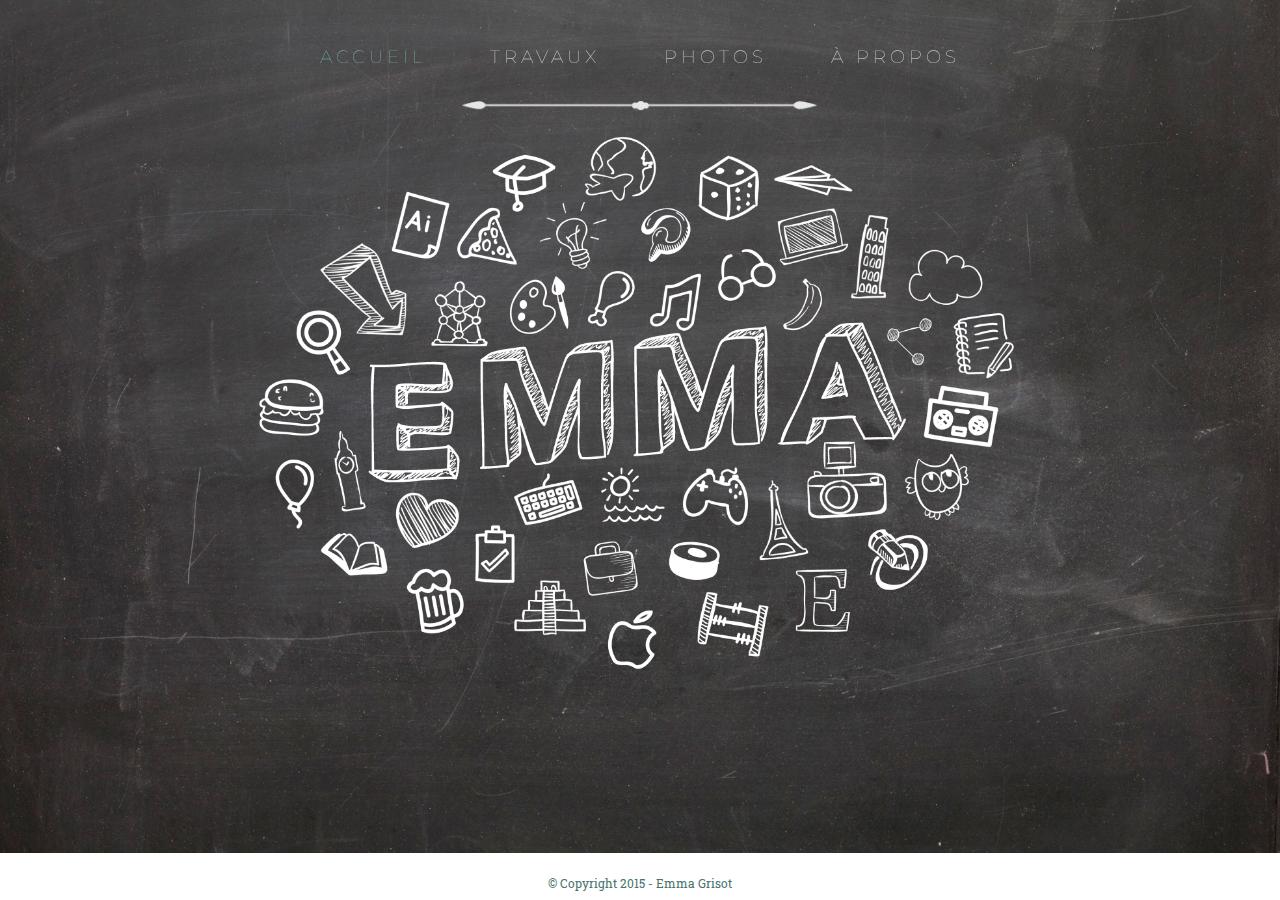
<file: index.html>
﻿<html>
	<head>
		<title>Emma Grisot</title>
		<link rel="icon" href="img/logo.png" />
		<link rel="stylesheet" type="text/css" href="style/css/style.css">
		<link href='http://fonts.googleapis.com/css?family=Montserrat:400,700' rel='stylesheet' type='text/css'>
		<link href='http://fonts.googleapis.com/css?family=Roboto+Slab:100' rel='stylesheet' type='text/css'>

		<script src="js/jquery.js" type="text/javascript"></script>
		<script type="text/javascript" src="js/localscroll/jquery.localscroll.js"></script>
		<script type="text/javascript" src="js/localscroll/jquery.scrollTo.js"></script>
    	<script type="text/javascript" src="js/lancement.js"></script>
		<script>
	  	(function(i,s,o,g,r,a,m){i['GoogleAnalyticsObject']=r;i[r]=i[r]||function(){
	  (i[r].q=i[r].q||[]).push(arguments)},i[r].l=1*new Date();a=s.createElement(o),
	  m=s.getElementsByTagName(o)[0];a.async=1;a.src=g;m.parentNode.insertBefore(a,m)
	  })(window,document,'script','//www.google-analytics.com/analytics.js','ga');
	  ga('create', 'UA-57585110-1', 'auto');
	  ga('send', 'pageview');
		</script>
	</head>
	<body>
		<nav>
			<ul>
				<li class="select">ACCUEIL</li>
				<li><a href="work.html">TRAVAUX</a></li>
				<li><a href="photo.html">PHOTOS</a></li>
				<li><a href="about.html">À PROPOS</a></li>
			</ul>
			<img src="img/nav.png">
		</nav>
		<img class="home" src="img/home.png">
		<footer>
			<p>© Copyright 2015 - Emma Grisot</p>
		</footer>
	</body>
</html>
</file>
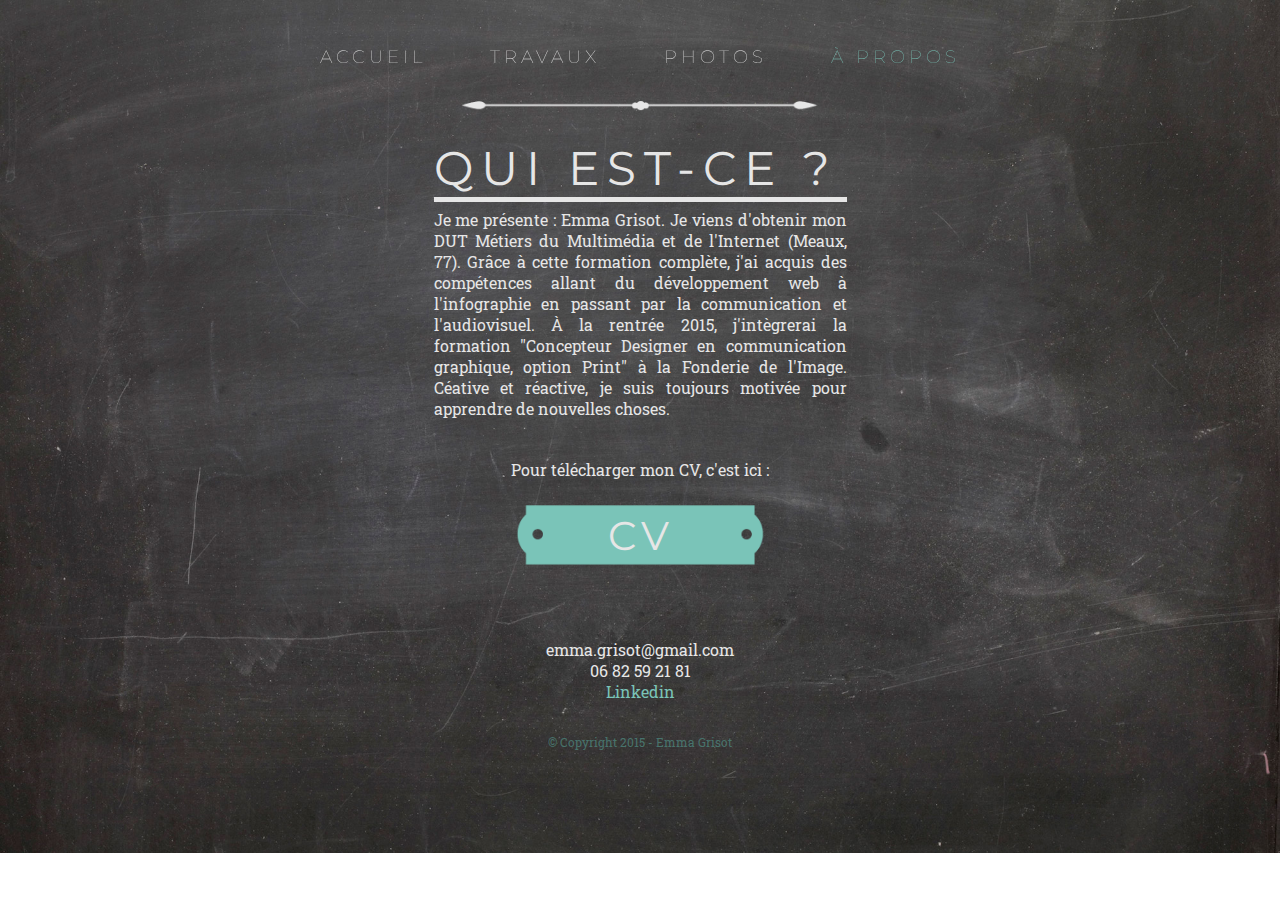
<file: about.html>
﻿<html>
	<head>
		<title>À propos</title>
		<link rel="icon" href="img/logo.png" />
		<link rel="stylesheet" type="text/css" href="style/css/about.css">
		<link href='http://fonts.googleapis.com/css?family=Montserrat:400,700' rel='stylesheet' type='text/css'>
		<link href='http://fonts.googleapis.com/css?family=Roboto+Slab:100' rel='stylesheet' type='text/css'>

		<script src="js/jquery.js" type="text/javascript"></script>
		<script type="text/javascript" src="js/localscroll/jquery.localscroll.js"></script>
		<script type="text/javascript" src="js/localscroll/jquery.scrollTo.js"></script>
    	<script type="text/javascript" src="js/lancement.js"></script>
		<script>
	  	(function(i,s,o,g,r,a,m){i['GoogleAnalyticsObject']=r;i[r]=i[r]||function(){
	  (i[r].q=i[r].q||[]).push(arguments)},i[r].l=1*new Date();a=s.createElement(o),
	  m=s.getElementsByTagName(o)[0];a.async=1;a.src=g;m.parentNode.insertBefore(a,m)
	  })(window,document,'script','//www.google-analytics.com/analytics.js','ga');
	  ga('create', 'UA-57585110-1', 'auto');
	  ga('send', 'pageview');
		</script>
	</head>
	<body>
		<nav>
			<ul>
				<li><a href="index.html">ACCUEIL</a></li>
				<li><a href="work.html">TRAVAUX</a></li>
				<li><a href="photo.html">PHOTOS</a></li>
				<li class="select">À PROPOS</li>
			</ul>
			<img src="img/nav.png">
		</nav>

		<div id="content">
			<h1>QUI EST-CE ?</h1>
			<p>Je me présente : Emma Grisot. Je viens d'obtenir mon DUT Métiers du Multimédia et de l'Internet (Meaux, 77). Grâce à cette formation complète, j'ai acquis des compétences allant du développement web à l'infographie en passant par la communication et l'audiovisuel. À la rentrée 2015, j'intègrerai la formation "Concepteur Designer en communication graphique, option Print" à la Fonderie de l'Image. Céative et réactive, je suis toujours motivée pour apprendre de nouvelles choses. </p>

		
			<div class="cv">
				<p>Pour télécharger mon CV, c'est ici :</p>
				<img src="img/cv.png">

				<a href="img/CV-Emma_Grisot.pdf" target="blank">CV</a>


				<p>emma.grisot@gmail.com<br>06 82 59 21 81<br><a href="https://fr.linkedin.com/in/emmagrisot">Linkedin</a></p>
			</div>
		</div>

		<footer>
			<p>© Copyright 2015 - Emma Grisot</p>
		</footer>
	</body>
</html>
</file>
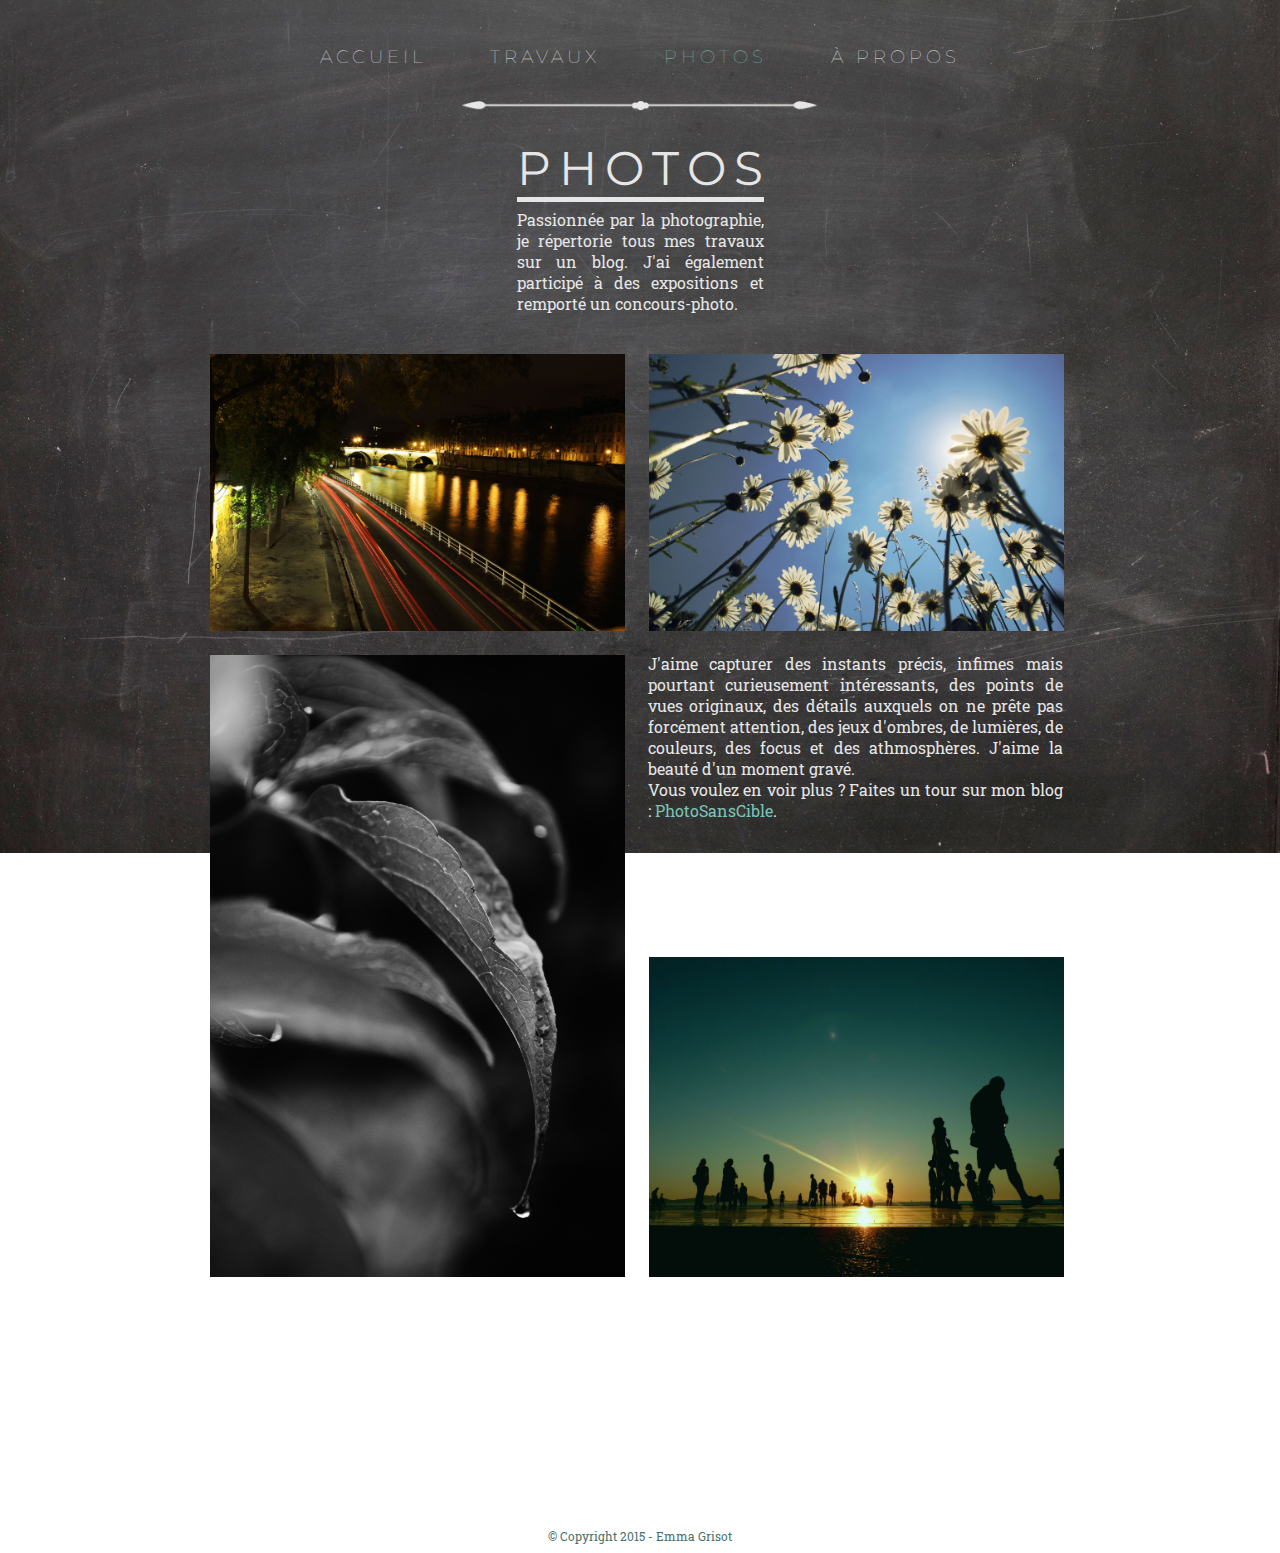
<file: photo.html>
﻿<html>
	<head>
		<title>Photos</title>
		<link rel="icon" href="img/logo.png" />
		<link rel="stylesheet" type="text/css" href="style/css/photo.css">
		<link href='http://fonts.googleapis.com/css?family=Montserrat:400,700' rel='stylesheet' type='text/css'>
		<link href='http://fonts.googleapis.com/css?family=Roboto+Slab:100' rel='stylesheet' type='text/css'>

		<script src="js/jquery.js" type="text/javascript"></script>
		<script type="text/javascript" src="js/localscroll/jquery.localscroll.js"></script>
		<script type="text/javascript" src="js/localscroll/jquery.scrollTo.js"></script>
    	<script type="text/javascript" src="js/lancement.js"></script>
		<script>
	  	(function(i,s,o,g,r,a,m){i['GoogleAnalyticsObject']=r;i[r]=i[r]||function(){
	  (i[r].q=i[r].q||[]).push(arguments)},i[r].l=1*new Date();a=s.createElement(o),
	  m=s.getElementsByTagName(o)[0];a.async=1;a.src=g;m.parentNode.insertBefore(a,m)
	  })(window,document,'script','//www.google-analytics.com/analytics.js','ga');
	  ga('create', 'UA-57585110-1', 'auto');
	  ga('send', 'pageview');
		</script>
	</head>
	<body>
		<nav>
			<ul>
				<li><a href="index.html">ACCUEIL</a></li>
				<li><a href="work.html">TRAVAUX</a></li>
				<li class="select">PHOTOS</li>
				<li><a href="about.html">À PROPOS</a></li>
			</ul>
			<img src="img/nav.png">
		</nav>

		<div id="content">
			<h1>PHOTOS</h1>
			<p>Passionnée par la photographie, je répertorie tous mes travaux sur un blog. J'ai également participé à des expositions et remporté un concours-photo. </p>

			<div id="photos">
				<img src="img/psc1.jpg">
				<img class="hid" src="img/psc2.jpg">
				<img class="hid" src="img/psc3.jpg">
				<img class="hid" src="img/psc4.jpg">
				<p>J'aime capturer des instants précis, infimes mais pourtant curieusement intéressants, des points de vues originaux, des détails auxquels on ne prête pas forcément attention, des jeux d'ombres, de lumières, de couleurs, des focus et des athmosphères. J'aime la beauté d'un moment gravé.<br>
					Vous voulez en voir plus ? Faites un tour sur mon blog : <a href="http://photosanscible.wordpress.com" target="blank">PhotoSansCible</a>.
			</div>
		</div>
		<footer>
			<p>© Copyright 2015 - Emma Grisot</p>
		</footer>
	</body>
</html>
</file>
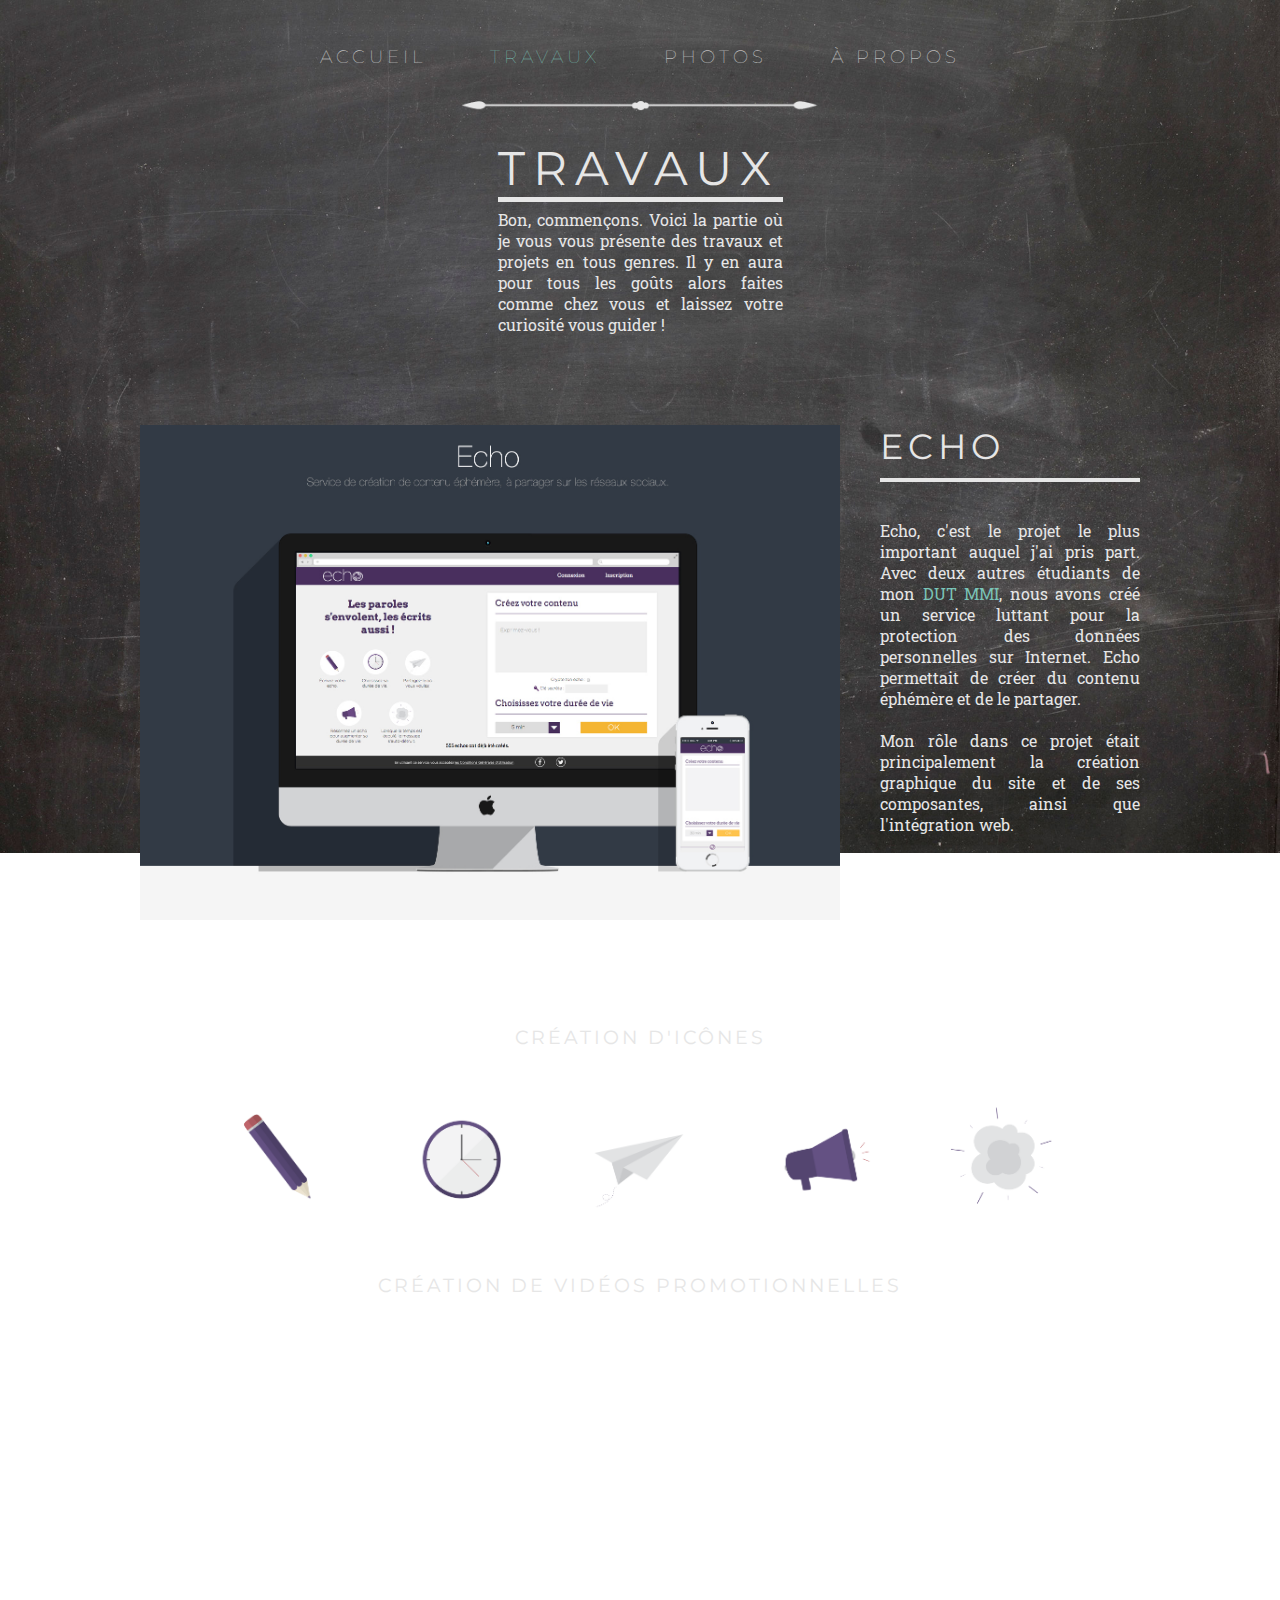
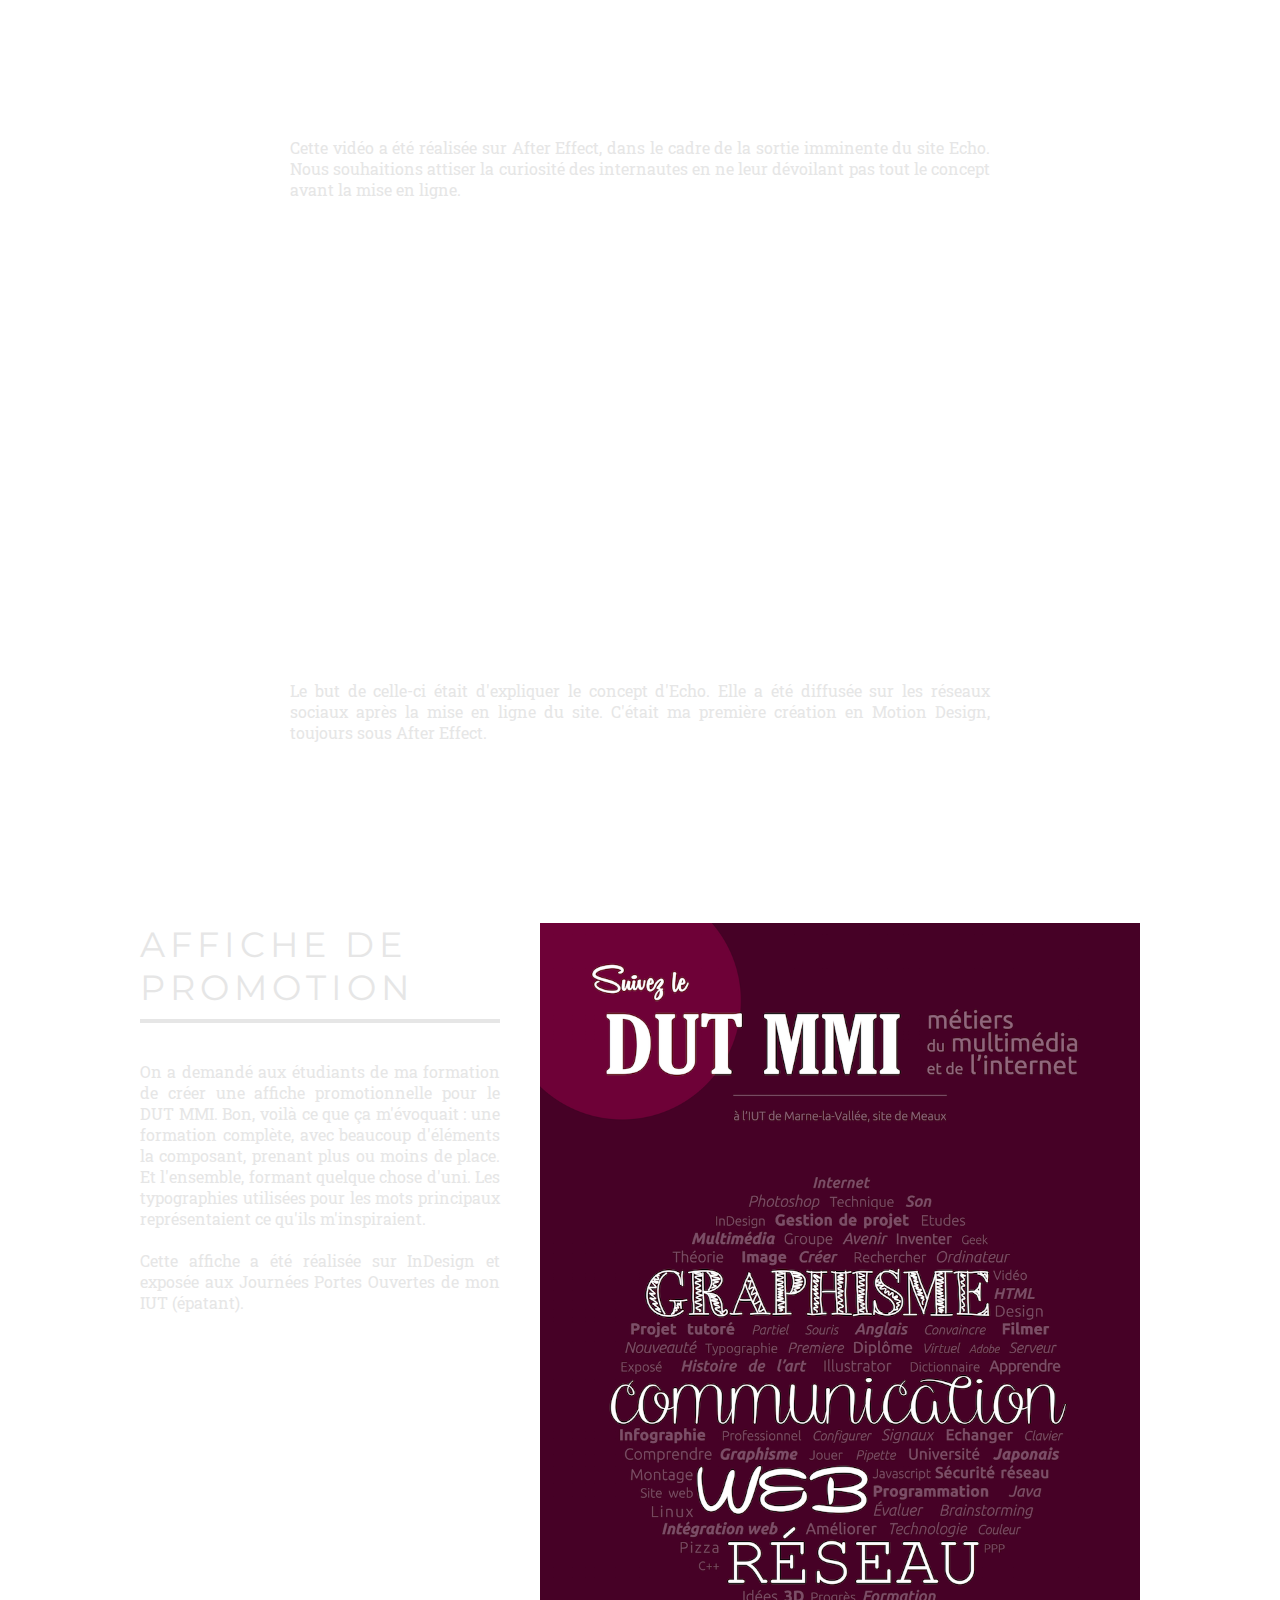
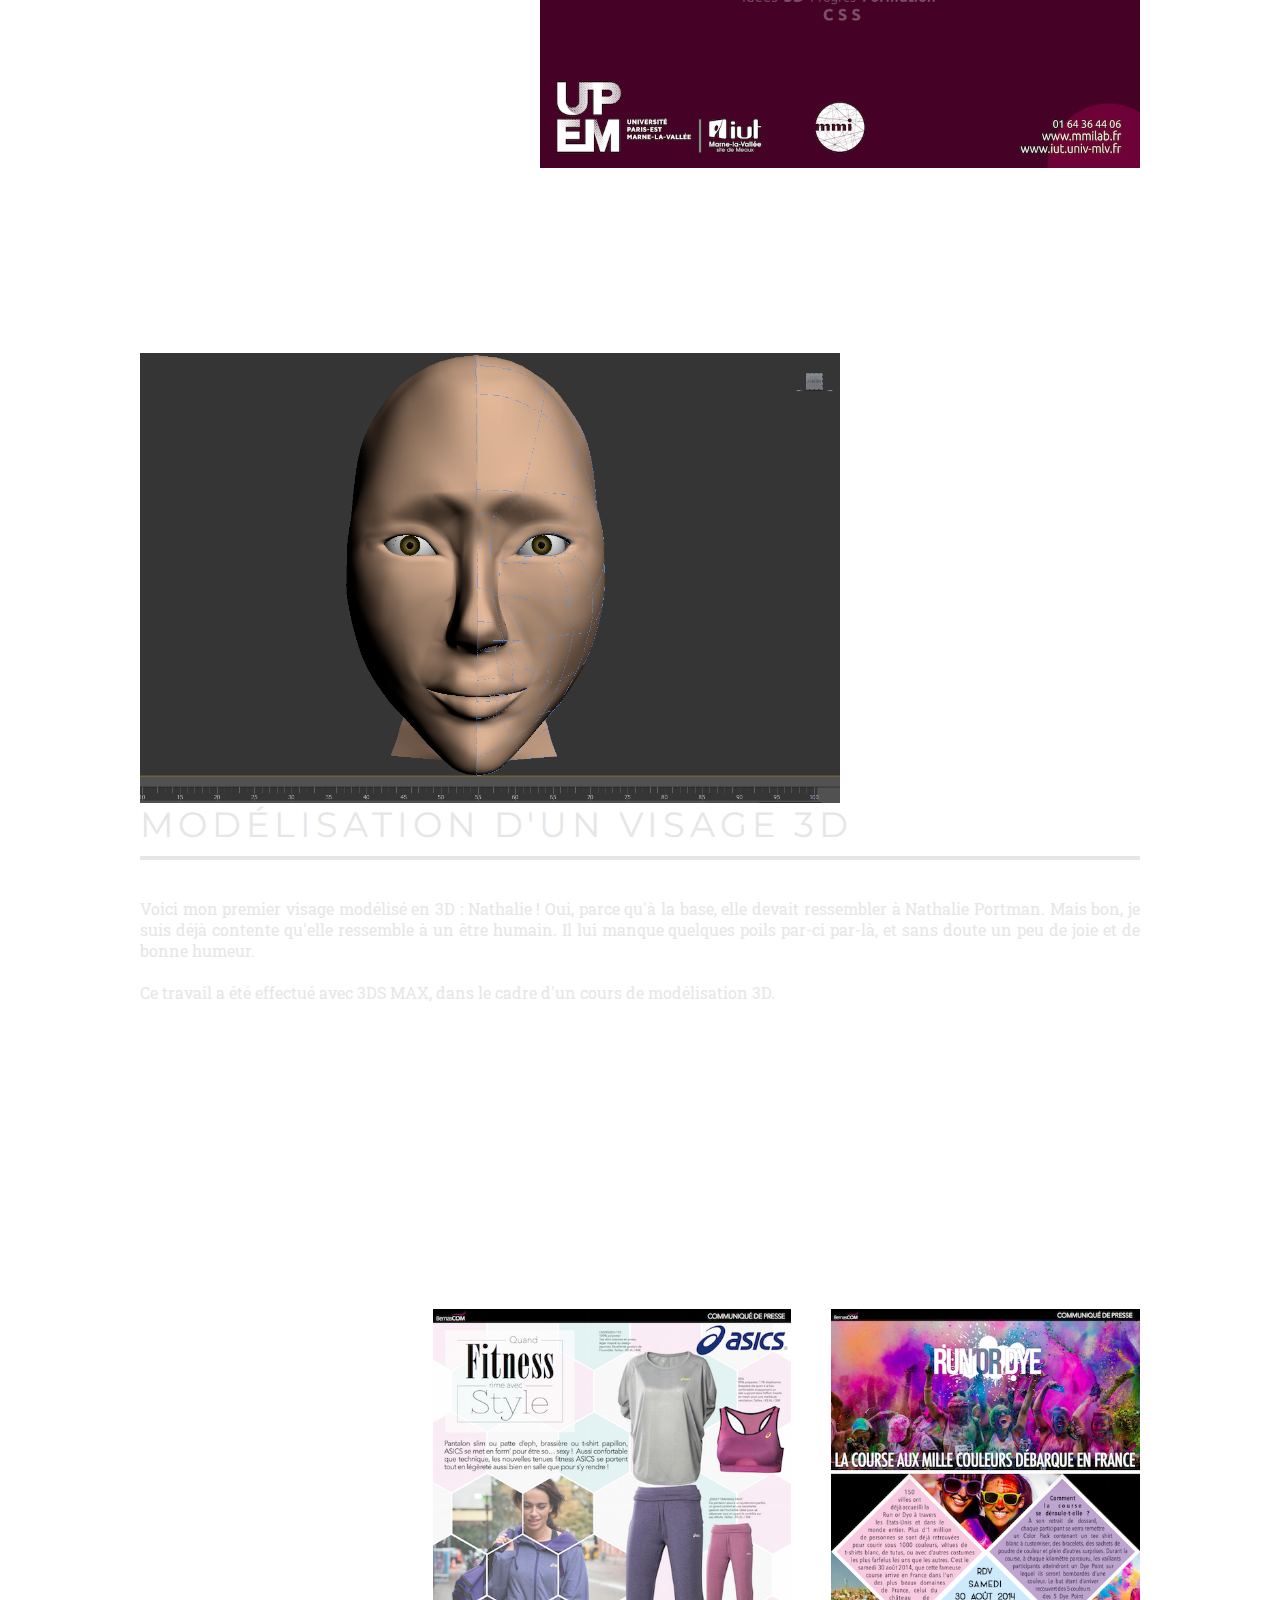
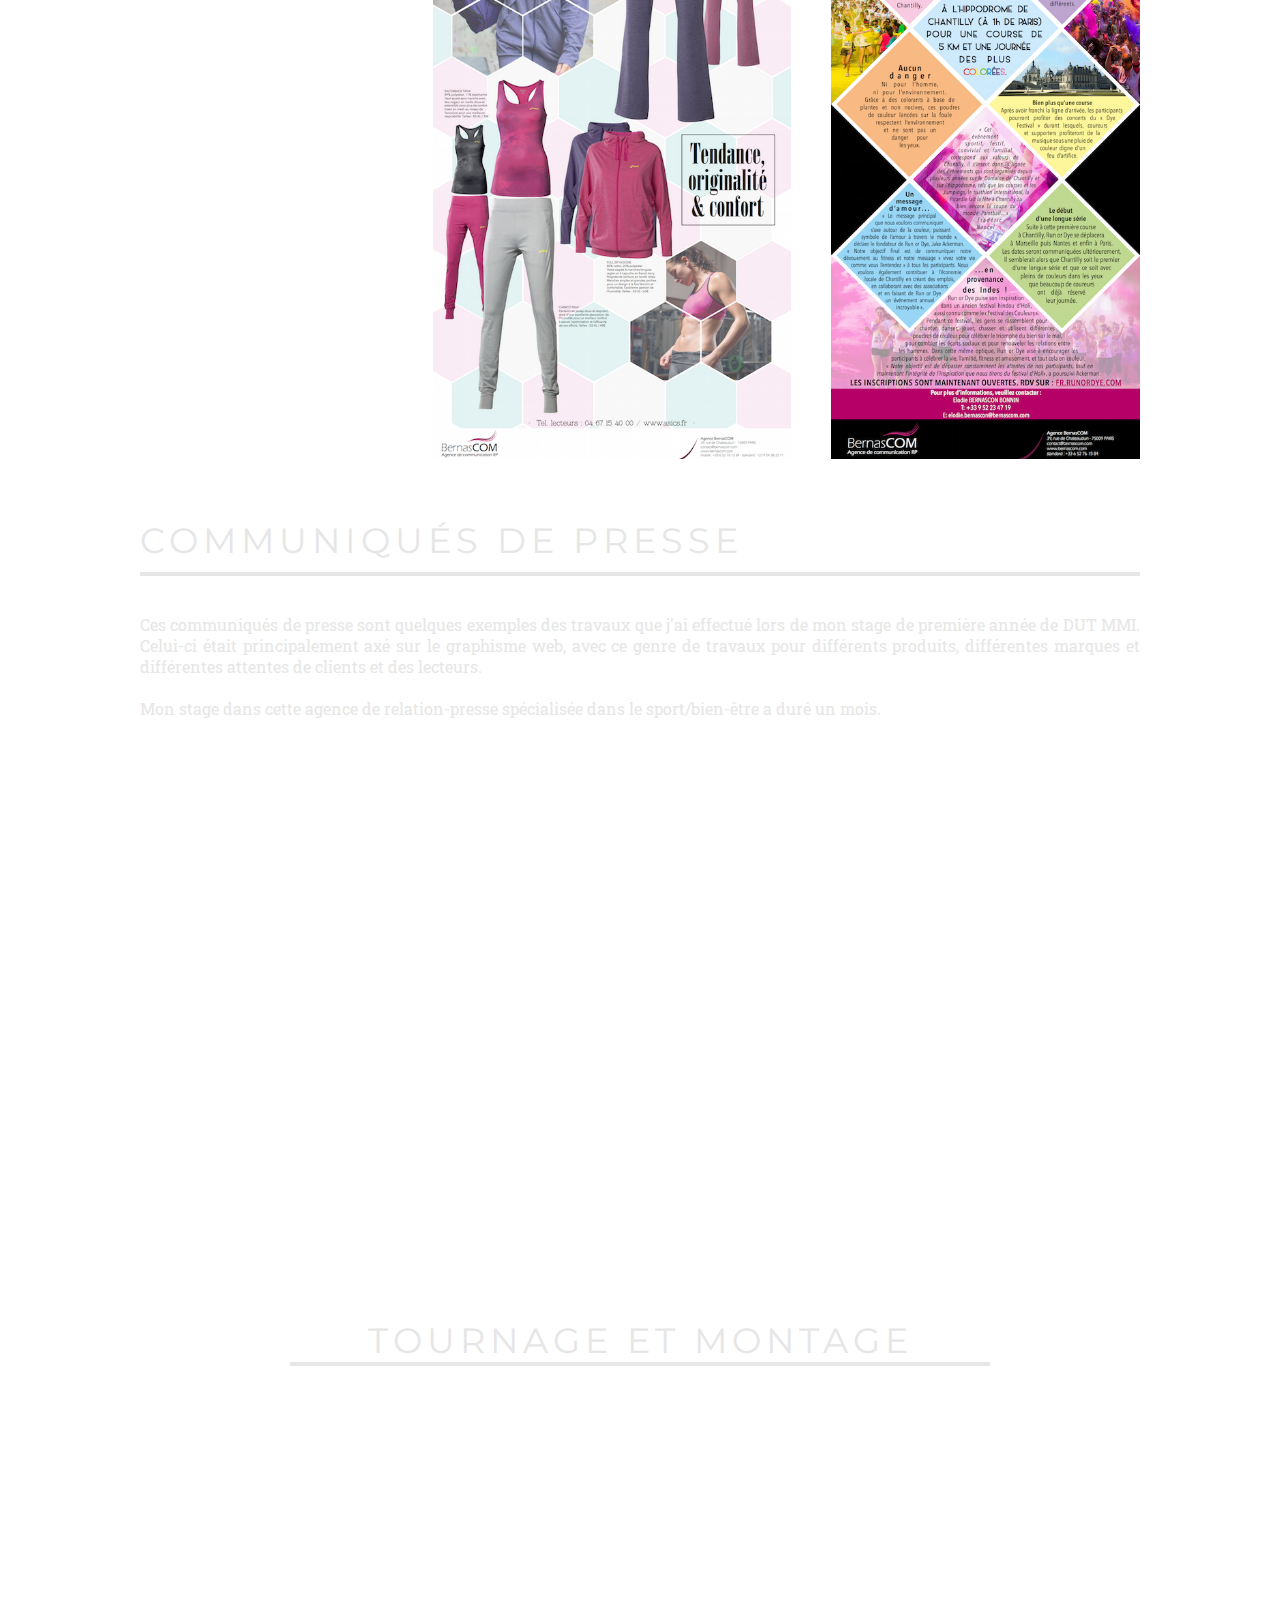
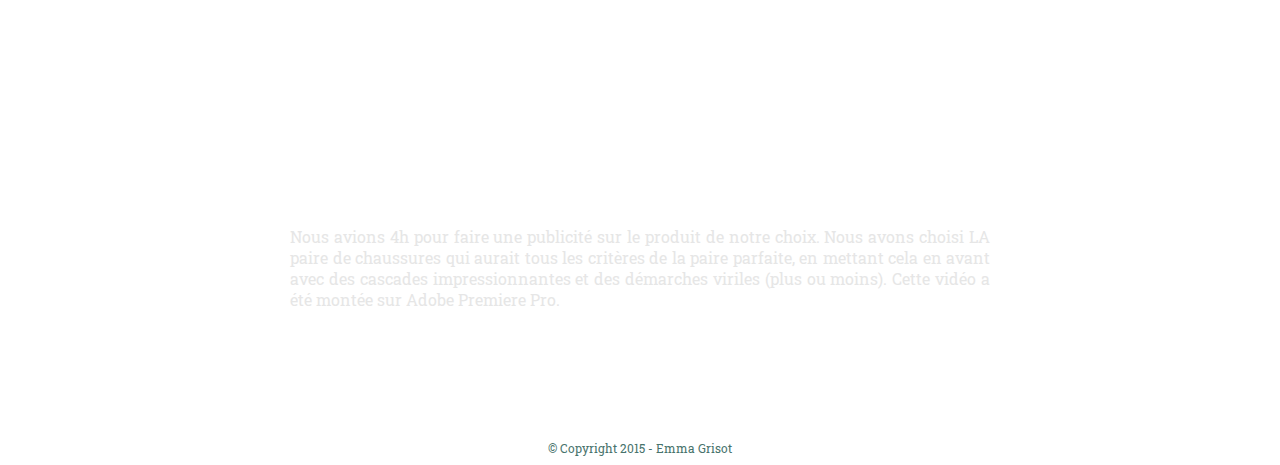
<file: work.html>
﻿<html>
	<head>
		<title>Travaux</title>
		<link rel="icon" href="img/logo.png" />
		<link rel="stylesheet" type="text/css" href="style/css/work.css">
		<link href='http://fonts.googleapis.com/css?family=Montserrat:400,700' rel='stylesheet' type='text/css'>
		<link href='http://fonts.googleapis.com/css?family=Roboto+Slab:100' rel='stylesheet' type='text/css'>

		<script src="js/jquery.js" type="text/javascript"></script>
		<script type="text/javascript" src="js/localscroll/jquery.localscroll.js"></script>
		<script type="text/javascript" src="js/localscroll/jquery.scrollTo.js"></script>
    	<script type="text/javascript" src="js/lancement.js"></script>
		<script>
	  	(function(i,s,o,g,r,a,m){i['GoogleAnalyticsObject']=r;i[r]=i[r]||function(){
	  (i[r].q=i[r].q||[]).push(arguments)},i[r].l=1*new Date();a=s.createElement(o),
	  m=s.getElementsByTagName(o)[0];a.async=1;a.src=g;m.parentNode.insertBefore(a,m)
	  })(window,document,'script','//www.google-analytics.com/analytics.js','ga');
	  ga('create', 'UA-57585110-1', 'auto');
	  ga('send', 'pageview');
		</script>
	</head>
	<body>
		<nav>
			<ul>
				<li><a href="index.html">ACCUEIL</a></li>
				<li class="select">TRAVAUX</li>
				<li><a href="photo.html">PHOTOS</a></li>
				<li><a href="about.html">À PROPOS</a></li>
			</ul>
			<img src="img/nav.png">
		</nav>
		<div id="content">
			<h1>TRAVAUX</h1>
			<p>Bon, commençons. Voici la partie où je vous vous présente des travaux et projets en tous genres. Il y en aura pour tous les goûts alors faites comme chez vous et laissez votre curiosité vous guider !</p>
		</div>

		<article>
			<img src="img/echo-mockup.jpg">
			<h2>ECHO</h2><hr>
			<p>Echo, c'est le projet le plus important auquel j'ai pris part. Avec deux autres étudiants de mon <a href="about.html">DUT MMI</a>, nous avons créé un service luttant pour la protection des données personnelles sur Internet. Echo permettait de créer du contenu éphémère et de le partager. <br><br>Mon rôle dans ce projet était principalement la création graphique du site et de ses composantes, ainsi que l'intégration web. 
			
			
			<h3>CRÉATION D'ICÔNES</h3>
			<div class="icones">
				<img src="img/ecrire.png"><img src="img/ephemere.png"><img src="img/envoyer.png"><img src="img/resonner.png"><img src="img/autodetruit.png">
			</div>

			<h3>CRÉATION DE VIDÉOS PROMOTIONNELLES</h3>
			<iframe src="https://player.vimeo.com/video/124325579" width="700" height="400" frameborder="0" webkitallowfullscreen mozallowfullscreen allowfullscreen></iframe><p class="video">Cette vidéo a été réalisée sur After Effect, dans le cadre de la sortie imminente du site Echo. Nous souhaitions attiser la curiosité des internautes en ne leur dévoilant pas tout le concept avant la mise en ligne.</p>

			<iframe src="https://player.vimeo.com/video/124325580" width="700" height="400" frameborder="0" webkitallowfullscreen mozallowfullscreen allowfullscreen></iframe><p class="video">Le but de celle-ci était d'expliquer le concept d'Echo. Elle a été diffusée sur les réseaux sociaux après la mise en ligne du site. C'était ma première création en Motion Design, toujours sous After Effect.</p>
		</article>
		<article> 
			<img src="img/affiche-mmi.png">
			<h2>AFFICHE DE PROMOTION</h2><hr>
			<p>On a demandé aux étudiants de ma formation de créer une affiche promotionnelle pour le DUT MMI. Bon, voilà ce que ça m'évoquait : une formation complète, avec beaucoup d'éléments la composant, prenant plus ou moins de place. Et l'ensemble, formant quelque chose d'uni. Les typographies utilisées pour les mots principaux représentaient ce qu'ils m'inspiraient. <br><br>Cette affiche a été réalisée sur InDesign et exposée aux Journées Portes Ouvertes de mon IUT (épatant).</p>

		</article>

		<article> 
			<img src="img/visage3d.png">
			<h2>MODÉLISATION D'UN VISAGE 3D</h2><hr>
			<p>Voici mon premier visage modélisé en 3D : Nathalie ! Oui, parce qu'à la base, elle devait ressembler à Nathalie Portman. Mais bon, je suis déjà contente qu'elle ressemble à un être humain. Il lui manque quelques poils par-ci par-là, et sans doute un peu de joie et de bonne humeur.<br><br>Ce travail a été effectué avec 3DS MAX, dans le cadre d'un cours de modélisation 3D.</p>

		</article>

			<article> 
			<img src="img/CP-RunorDye.png">
			<img src="img/CP_Asics.png">
			<h2>COMMUNIQUÉS DE PRESSE</h2><hr>
			<p>Ces communiqués de presse sont quelques exemples des travaux que j'ai effectué lors de mon stage de première année de DUT MMI. Celui-ci était principalement axé sur le graphisme web, avec ce genre de travaux pour différents produits, différentes marques et différentes attentes de clients et des lecteurs. <br><br>Mon stage dans cette agence de relation-presse spécialisée dans le sport/bien-être a duré un mois.</p>

		</article>

		<article> 
			<h2>TOURNAGE ET MONTAGE</h2><hr>
			<iframe src="https://player.vimeo.com/video/98268715" width="700" height="400" frameborder="0" webkitallowfullscreen mozallowfullscreen allowfullscreen></iframe> 
			<p>Nous avions 4h pour faire une publicité sur le produit de notre choix. Nous avons choisi LA paire de chaussures qui aurait tous les critères de la paire parfaite, en mettant cela en avant avec des cascades impressionnantes et des démarches viriles (plus ou moins). Cette vidéo a été montée sur Adobe Premiere Pro.</p>

		</article>




		</div>
		<footer>
			<p>© Copyright 2015 - Emma Grisot</p>
		</footer>
	</body>
</html>
</file>
<file: style/css/style.css>
body {
  background: black;
  margin: 0;
  background: url(../../img/back.jpg) no-repeat fixed;
  background-size: 100%; }
  body nav {
    font-family: "Montserrat", sans-serif;
    padding-top: 30px;
    margin: 0 auto;
    width: 100%;
    background: url(../../img/back.jpg) no-repeat fixed;
    height: 76px;
    position: fixed;
    background-size: 100%;
    text-align: center; }
    body nav ul {
      padding-left: 0;
      display: inline-block; }
      body nav ul li {
        text-decoration: none;
        display: inline-block;
        padding: 0 30px;
        list-style-type: none; }
        body nav ul li a {
          text-decoration: none;
          color: #E6E6E6;
          font-size: 18px;
          font-weight: lighter;
          letter-spacing: 4px;
          transition: 0.3s all ease; }
        body nav ul li a:hover {
          transition: 0.3s all ease;
          color: #7AC4B8; }
      body nav ul .select {
        color: #7AC4B8;
        height: 30px;
        font-size: 18px;
        font-weight: lighter;
        letter-spacing: 4px; }
    body nav img {
      width: 400px;
      margin: 0 auto;
      display: block; }
  body .home {
    padding-top: 120px;
    width: 800px;
    margin: 0 auto;
    display: block; }
  body footer {
    bottom: 0;
    position: absolute;
    color: #48736C;
    font-family: "Roboto Slab", serif;
    font-size: 12px;
    width: 100%;
    text-align: center; }
    body footer p {
      margin-bottom: 9px; }

/*# sourceMappingURL=style.css.map */
</file>
<file: style/css/about.css>
body {
  background: black;
  margin: 0;
  background: url(../../img/back.jpg) no-repeat fixed;
  background-size: 100%; }
  body nav {
    font-family: "Montserrat", sans-serif;
    padding-top: 30px;
    margin: 0 auto;
    width: 100%;
    background: url(../../img/back.jpg) no-repeat fixed;
    height: 76px;
    position: fixed;
    background-size: 100%;
    text-align: center; }
    body nav ul {
      padding-left: 0;
      display: inline-block; }
      body nav ul li {
        text-decoration: none;
        display: inline-block;
        padding: 0 30px;
        list-style-type: none; }
        body nav ul li a {
          text-decoration: none;
          color: #E6E6E6;
          font-size: 18px;
          font-weight: lighter;
          letter-spacing: 4px;
          transition: 0.3s all ease; }
        body nav ul li a:hover {
          transition: 0.3s all ease;
          color: #7AC4B8; }
      body nav ul .select {
        color: #7AC4B8;
        height: 30px;
        font-size: 18px;
        font-weight: lighter;
        letter-spacing: 4px; }
    body nav img {
      width: 400px;
      margin: 0 auto;
      display: block; }
  body #content {
    padding: 20px;
    padding-top: 140px; }
    body #content h1, body #content p {
      color: #E6E6E6;
      text-align: justify;
      width: 413px;
      margin: 0 auto; }
    body #content h1 {
      font-family: "Montserrat", sans-serif;
      font-weight: normal;
      letter-spacing: 8px;
      font-size: 47px;
      border-bottom: 5px solid #E6E6E6; }
    body #content p {
      font-family: "Roboto Slab", serif;
      font-size: 16px;
      margin-top: 7px; }
    body #content .cv {
      padding-top: 40px;
      width: 413px;
      margin: 0 auto; }
      body #content .cv p {
        color: #E6E6E6;
        text-align: center;
        width: 413px;
        margin: 0 auto; }
        body #content .cv p a {
          font-family: "Roboto Slab", serif;
          position: inherit;
          font-size: 16px;
          letter-spacing: 0;
          color: #7AC4B8; }
      body #content .cv img {
        width: 250px;
        margin: 20px auto;
        display: block; }
      body #content .cv a {
        font-family: "Montserrat", sans-serif;
        color: #E6E6E6;
        letter-spacing: 5px;
        font-size: 40px;
        position: relative;
        top: -79px;
        text-decoration: none;
        padding: 5px 75px;
        left: 99px; }
  body footer {
    color: #48736C;
    font-family: "Roboto Slab", serif;
    font-size: 12px;
    width: 100%;
    text-align: center; }
    body footer p {
      margin-bottom: 9px; }

/*# sourceMappingURL=about.css.map */
</file>
<file: style/css/photo.css>
body {
  background: black;
  margin: 0;
  background: url(../../img/back.jpg) no-repeat fixed;
  background-size: 100%; }
  body nav {
    font-family: "Montserrat", sans-serif;
    padding-top: 30px;
    margin: 0 auto;
    width: 100%;
    background: url(../../img/back.jpg) no-repeat fixed;
    height: 76px;
    position: fixed;
    z-index: 1;
    background-size: 100%;
    text-align: center; }
    body nav ul {
      padding-left: 0;
      display: inline-block; }
      body nav ul li {
        text-decoration: none;
        display: inline-block;
        padding: 0 30px;
        list-style-type: none; }
        body nav ul li a {
          text-decoration: none;
          color: #E6E6E6;
          font-size: 18px;
          font-weight: lighter;
          letter-spacing: 4px;
          transition: 0.3s all ease; }
        body nav ul li a:hover {
          transition: 0.3s all ease;
          color: #7AC4B8; }
      body nav ul .select {
        color: #7AC4B8;
        height: 30px;
        font-size: 18px;
        font-weight: lighter;
        letter-spacing: 4px; }
    body nav img {
      width: 400px;
      margin: 0 auto;
      display: block; }
  body #content {
    padding: 20px;
    padding-top: 140px; }
    body #content h1, body #content p {
      color: #E6E6E6;
      text-align: justify;
      width: 247px;
      margin: 0 auto; }
    body #content h1 {
      font-family: "Montserrat", sans-serif;
      font-weight: normal;
      letter-spacing: 8px;
      font-size: 47px;
      border-bottom: 5px solid #E6E6E6; }
    body #content p {
      font-family: "Roboto Slab", serif;
      font-size: 16px;
      margin-top: 7px; }
    body #content #photos {
      display: block;
      margin: 30px auto;
      width: 880px; }
      body #content #photos img {
        max-width: 415px;
        padding: 10px; }
      body #content #photos a {
        color: #7AC4B8;
        text-decoration: none; }
      body #content #photos p {
        width: 415px;
        position: relative;
        z-index: 0;
        top: -645px;
        left: 215px; }
  body footer {
    color: #48736C;
    font-family: "Roboto Slab", serif;
    font-size: 12px;
    width: 100%;
    text-align: center; }
    body footer p {
      margin-bottom: 9px; }

/*# sourceMappingURL=photo.css.map */
</file>
<file: style/css/work.css>
body {
  background: black;
  margin: 0;
  background: url(../../img/back.jpg) no-repeat fixed;
  background-size: 100%; }
  body nav {
    font-family: "Montserrat", sans-serif;
    padding-top: 30px;
    margin: 0 auto;
    width: 100%;
    background: url(../../img/back.jpg) no-repeat fixed;
    height: 76px;
    position: fixed;
    background-size: 100%;
    text-align: center; }
    body nav ul {
      padding-left: 0;
      display: inline-block; }
      body nav ul li {
        text-decoration: none;
        display: inline-block;
        padding: 0 30px;
        list-style-type: none; }
        body nav ul li a {
          text-decoration: none;
          color: #E6E6E6;
          font-size: 18px;
          font-weight: lighter;
          letter-spacing: 4px;
          transition: 0.3s all ease; }
        body nav ul li a:hover {
          transition: 0.3s all ease;
          color: #7AC4B8; }
      body nav ul .select {
        color: #7AC4B8;
        height: 30px;
        font-size: 18px;
        font-weight: lighter;
        letter-spacing: 4px; }
    body nav img {
      width: 400px;
      margin: 0 auto;
      display: block; }
  body #content {
    padding: 20px;
    padding-top: 140px; }
    body #content h1, body #content p {
      color: #E6E6E6;
      text-align: justify;
      width: 285px;
      margin: 0 auto; }
    body #content h1 {
      font-family: "Montserrat", sans-serif;
      font-weight: normal;
      letter-spacing: 8px;
      font-size: 47px;
      border-bottom: 5px solid #E6E6E6; }
    body #content p {
      font-family: "Roboto Slab", serif;
      font-size: 16px;
      margin-top: 7px; }
  body article {
    margin-left: 100px;
    margin-right: 100px;
    margin-top: 30px;
    padding: 40px;
    margin-bottom: 60px; }
    body article img {
      width: 700px;
      float: left;
      padding-right: 40px; }
    body article h2 {
      color: #E6E6E6;
      margin: 0;
      font-size: 35px;
      font-family: "Montserrat", sans-serif;
      font-weight: normal;
      letter-spacing: 5px; }
    body article hr {
      background: #E6E6E6;
      height: 4px;
      border: none;
      margin-top: 10px; }
    body article p {
      font-family: "Roboto Slab", serif;
      font-size: 16px;
      margin-top: 7px;
      color: #E6E6E6;
      padding-top: 30px;
      text-align: justify;
      padding-bottom: 15%; }
      body article p a {
        color: #7AC4B8;
        text-decoration: none; }
    body article h3 {
      color: #E6E6E6;
      font-family: "Montserrat", sans-serif;
      font-weight: normal;
      width: 100%;
      padding-top: 25px;
      margin: 0 auto;
      text-align: center;
      letter-spacing: 3px; }
    body article iframe {
      display: block;
      margin: 0 auto;
      padding-top: 30px; }
    body article .video {
      width: 700px;
      margin: 0 auto;
      padding-top: 10px;
      padding-bottom: 40px; }
    body article .icones {
      width: 900px;
      margin: 20px auto;
      padding-bottom: 160px; }
      body article .icones img {
        width: 130px;
        padding: 25px; }
  body article:nth-child(even) img {
    width: 600px;
    float: right;
    margin-left: 40px;
    padding-right: 0;
    margin-bottom: 60px; }
  body article:nth-child(even) p {
    margin-bottom: 350px; }
  body article:nth-child(6) img {
    height: 750px;
    width: auto; }
  body article:nth-child(7) {
    margin-top: 0;
    padding-top: 0; }
    body article:nth-child(7) h2, body article:nth-child(7) hr, body article:nth-child(7) p {
      width: 700px;
      margin: 0 auto; }
    body article:nth-child(7) h2 {
      text-align: center; }
    body article:nth-child(7) p {
      padding-bottom: 30px; }
  body footer {
    color: #48736C;
    font-family: "Roboto Slab", serif;
    font-size: 12px;
    width: 100%;
    text-align: center; }
    body footer p {
      margin-bottom: 9px; }

/*# sourceMappingURL=work.css.map */
</file>
